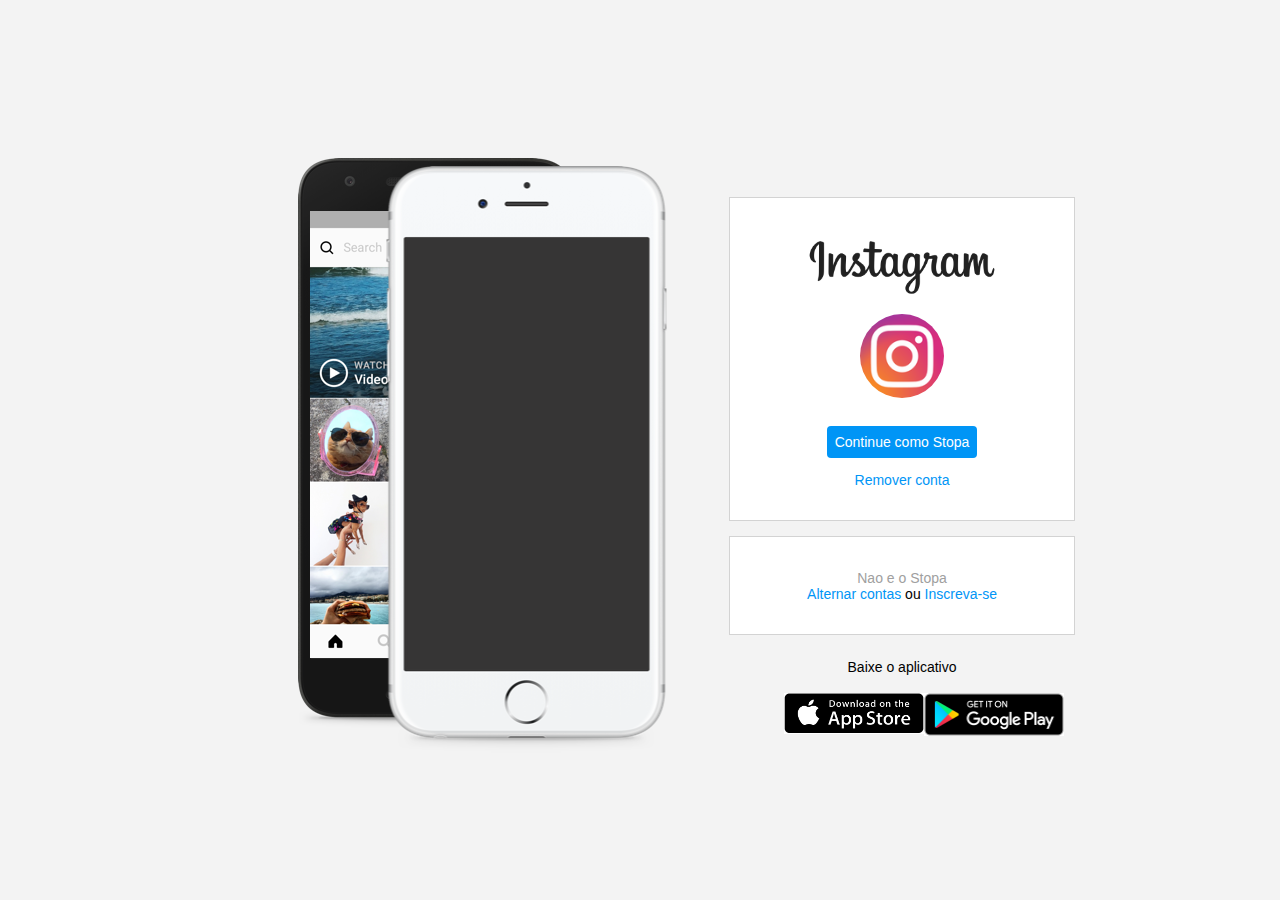
<file: io aulas/instagram/index.html>
<html lang="en">
<head>
    <meta charset="UTF-8">
    <meta name="viewport" content="width=device-width, initial-scale=1.0">
    <link rel="stylesheet" href="css/style.css">
    <title>Document</title>
</head>
<body>
    <div class="instagram-wrapper">
        <div class="instagram-phone">
            <img src="./img/phone.png" alt="celular">
    
        </div>
        <div class="instagram-continue">
            <div class="group">
                <img src="./img/insterLogo.png" class="instagram-logo" alt="instragram logo">
                <div class="profile-photo">
                    <img src="./img/logo.png" alt="foto de perfil">
                </div>
                <a href="#" class="instagram-login"> Continue como Stopa</a>
                <a href="#" class="instagram-logout">Remover conta</a>
            </div>
            <div class="group">
                <p class="not-account"> Nao e o Stopa</p>
                <p class="notaccount">
                    <span class="link-blue">Alternar contas</span>
                    ou
                    <spam class="link-blue">Inscreva-se</spam>
                </p>
            </div>
            <div class="get-the-app">
                <p class="get-app">Baixe o aplicativo</p>
                <div class="download">
                    <a href="#" class="app-download"><img src="./img/ap.png" style="width: 140px;" alt=""></a>
              
                    <a href="#" class="app-download"><img src="./img/gp.png" style="width: 140px;" alt=""></a>
                </div>
            </div>
        </div>
    </div>
</body>
</html>
</file>
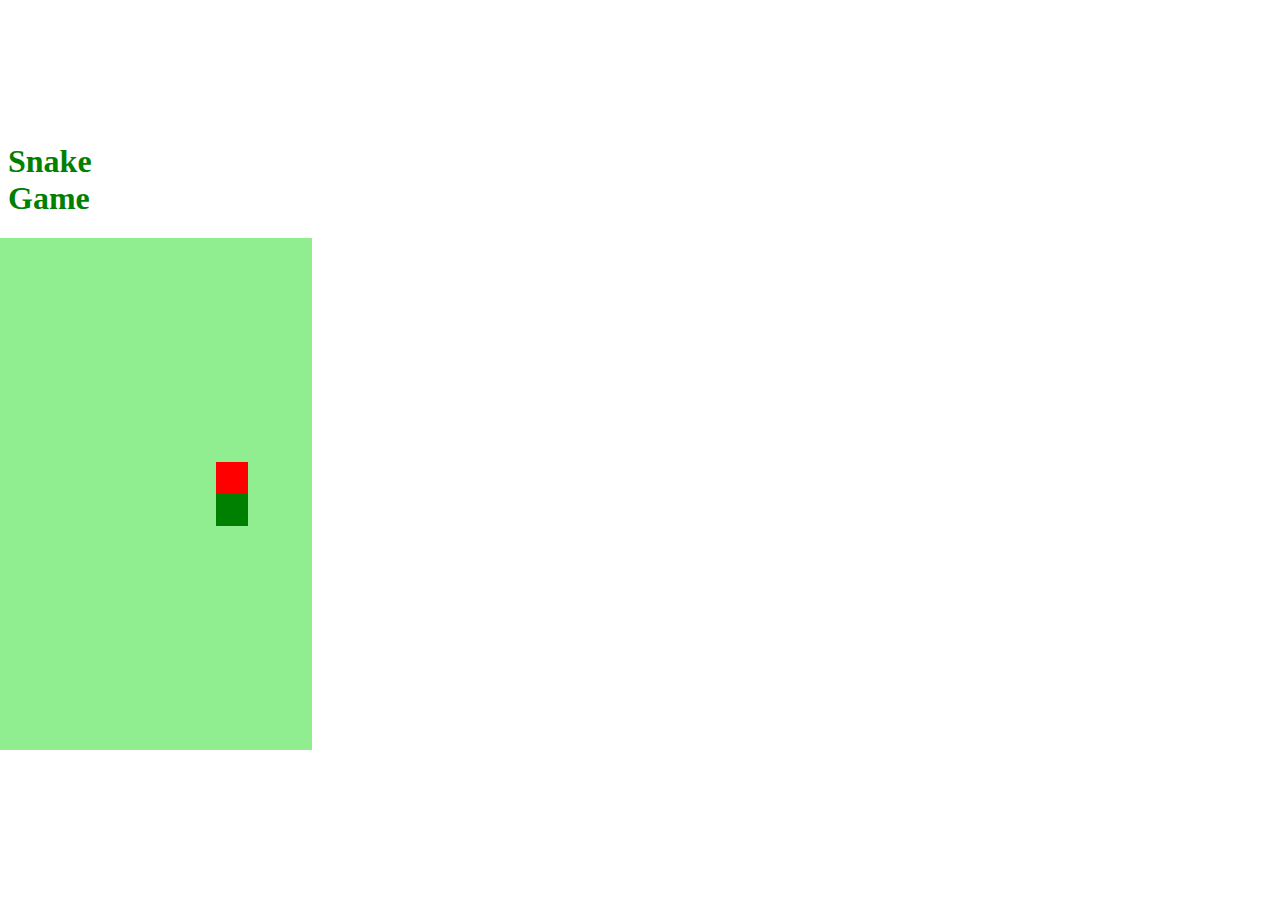
<file: io aulas/snake game/index.html>
<html lang="en">
<head>
    <meta charset="UTF-8">
    <meta name="viewport" content="width=device-width, initial-scale=1.0">
    <link rel="stylesheet" href="./css/style.css">

    <script defer src="./script/script.js"></script>
    <title>Snake game</title>
</head>
<body>

    <h1>Snake Game</h1>

    <canvas id="snake" width="512" height="512"></canvas>
</body>
</html>
</file>
<file: io aulas/instagram/css/style.css>
* {
    padding: 0;
    margin: 0;
    box-sizing: border-box;
    text-decoration: none;
    font-family: sans-serif;
    font-size: 14px;
  }
  
  body {
    width: 100%;
    min-height: 100vh;
    background-color: rgb(243, 243, 243);
    margin: 0;
    padding: 0;
    display: flex;
    justify-content: center;
  }
  
  .instagram-wrapper {
    display: flex;
    align-items: center;
    justify-content: start;
    width: 60%;
    height: 100vh;
  }
  
  .instagram-phone {
    display: flex;
    align-items: center;
    justify-content: center;
    width: 60%;
  }
  
  .instagram-continue {
    display: flex;
    align-items: center; 
    justify-content: space-around; 
    flex-direction: column;
    width: 50%;
    min-height: 37.3rem;
  }
  
  .group {
    display: flex;
    justify-content: space-between;
    align-items: center;
    flex-direction: column;
    background-color: #ffffff;
    width: 90%;
    padding: 2.3rem 5.3rem;
    border: 1px solid lightgray;
  }
  
  .group:nth-child(1) {
    min-height: 19rem;
  }
  
  .instagram-logo {
    height: 5rem;
  }
  
  .profile-photo {
    display: flex;
    justify-content: center;
    align-items: center;
    border-radius: 50%;
    overflow: hidden;
    margin-top: 1rem;
  }
  
  .profile-photo img {
    height: 6rem
  }
  
  .instagram-login {
    background-color: #0095f6;
    color: #ffffff;
    padding: 8px;
    border-radius: 4px;
    margin-top: 2rem
  }
  
  .instagram-logout {
    color: #0095f6;
    margin-top: 1rem;
  }
  
  .not-account {
    color: rgb(160, 160, 160);
  }
  
  .link-blue {
    color: #0095f6
  }
  
  .get-the-app {
    display: flex;
    flex-direction: column;
    align-items: center;
    justify-content: center;
    width: 100%;
    padding: 0.4rem 5.3rem;
    height: 0;
    margin-top: 3rem;
  }
  
  .download {
    display: flex;
    width: 100%;
    justify-content: space-evenly;
    align-items: center;
  }
  
  .app-download {
    height: 3.1rem;
    width: 10rem;
    background-size: cover;
    margin-top: 1.3rem;
  }
  
  /*tela tablet*/
  @media (max-width:1024px) {
    .instagram-wrapper {
      width: 90%;
    }
  }
  
  /*tela celular*/
  @media (max-width: 650px) {
    body {
      background-color: #ffffff
    }
  
    .instagram-wrapper {
      width: 90%;
    }
  
    .instagram-phone {
      display: none;
    }
  
    .instagram-continue {
      width: 100%;
    }
  
    .group {
      border: 1px solid transparent;
    }
  }
</file>
<file: io aulas/snake game/css/style.css>
body{
    height: 95vh;
    width: 95;
    display: flex;
    justify-content: center;
    align-items: center;
    flex-direction: column;
    color: green;
}
</file>
